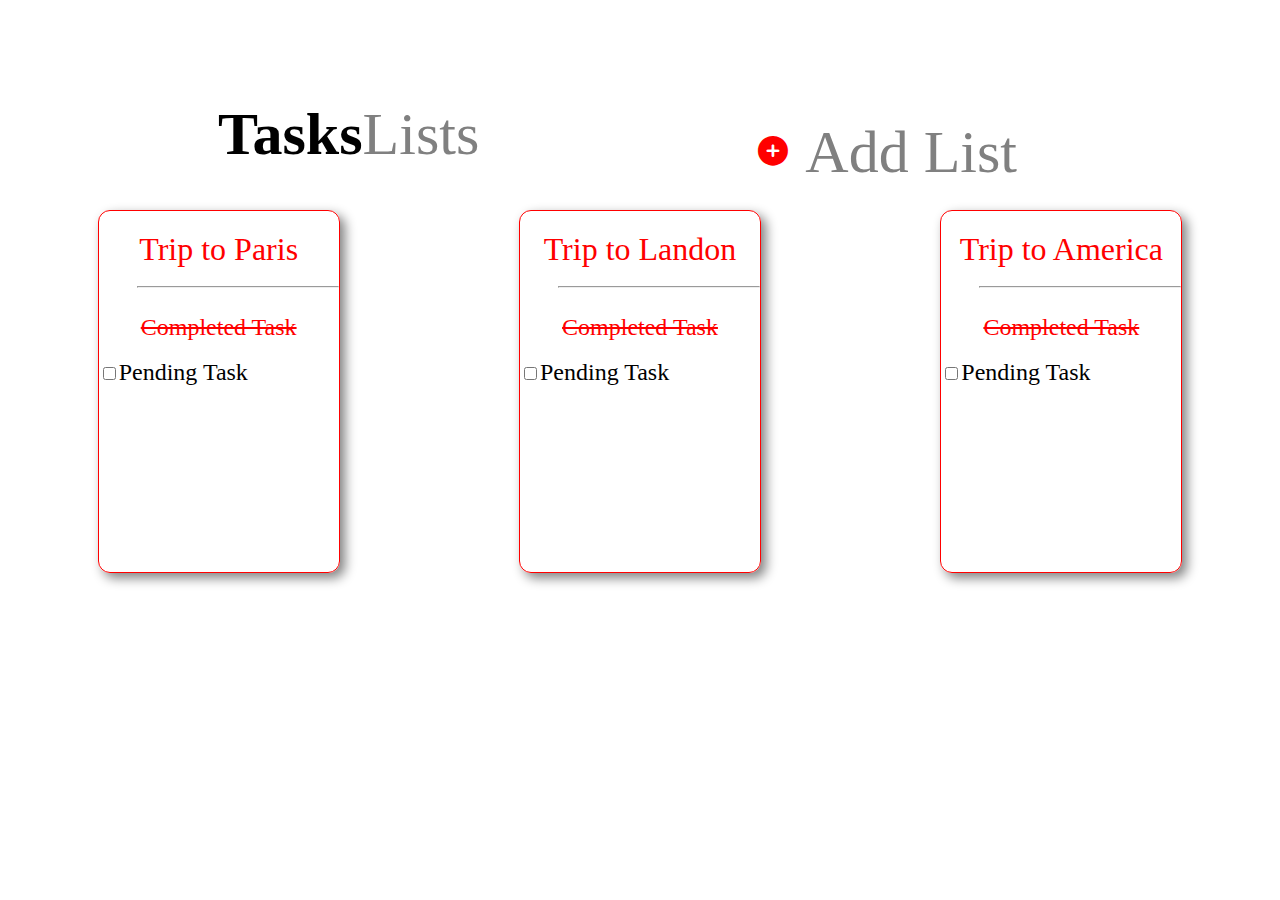
<file: index.html>
<!DOCTYPE html>
<html lang="en">
<head>
    <meta charset="UTF-8">
    <meta http-equiv="X-UA-Compatible" content="IE=edge">
    <meta name="viewport" content="width=device-width, initial-scale=1.0">
    <title>Document</title>
    <link rel="stylesheet" href="https://cdnjs.cloudflare.com/ajax/libs/font-awesome/6.0.0/css/all.min.css">
   <link rel="stylesheet" href="index.css">
</head>
<body>
    <div class="container">
        <div class="containerone">
            <div class="one">
                <span style="color: black;"><b>Tasks</b> </span> 
                <span>Lists</span> 
            </div>
            <div class="plus">
                <a href="index1.html" class="icon">
                    <span class="fa-solid fa-circle-plus"></span>
                </a>
                    <span class="list">Add List</span>
            </div>
    
        </div>
    </div>
    </div>


    <div class="box">
        <div class=" boxes box1"><a href="index2.html" style="text-decoration: none;">
            <div class="heading">Trip to Paris</div></a>
            <hr style="width:200px; margin-right:0px;"><br>
            <s style="color: red;  font-size: 24px;">Completed Task</s><br><br>
            <div class="checkbox"><input type="checkbox" name="pending task" id="">Pending Task</div>
        </div>
        <div class=" boxes box2">
            <div class="heading">Trip to Landon</div>
            <hr style="width:200px; margin-right:0px;"><br>
            <s style="color: red;  font-size: 24px;">Completed Task</s><br><br>
            <div  class="checkbox"><input type="checkbox" name="pending task" id="">Pending Task</div>
        </div>
        <div class="boxes box3">
            <div class="heading">Trip to America</div>
            <hr style="width:200px; margin-right:0px;"><br>
            <s style="color: red;  font-size: 24px;">Completed Task</s><br><br>
            <div class="checkbox"><input type="checkbox" name="Pending task">Pending Task</div>
        </div>

</body>
</html>
</file>
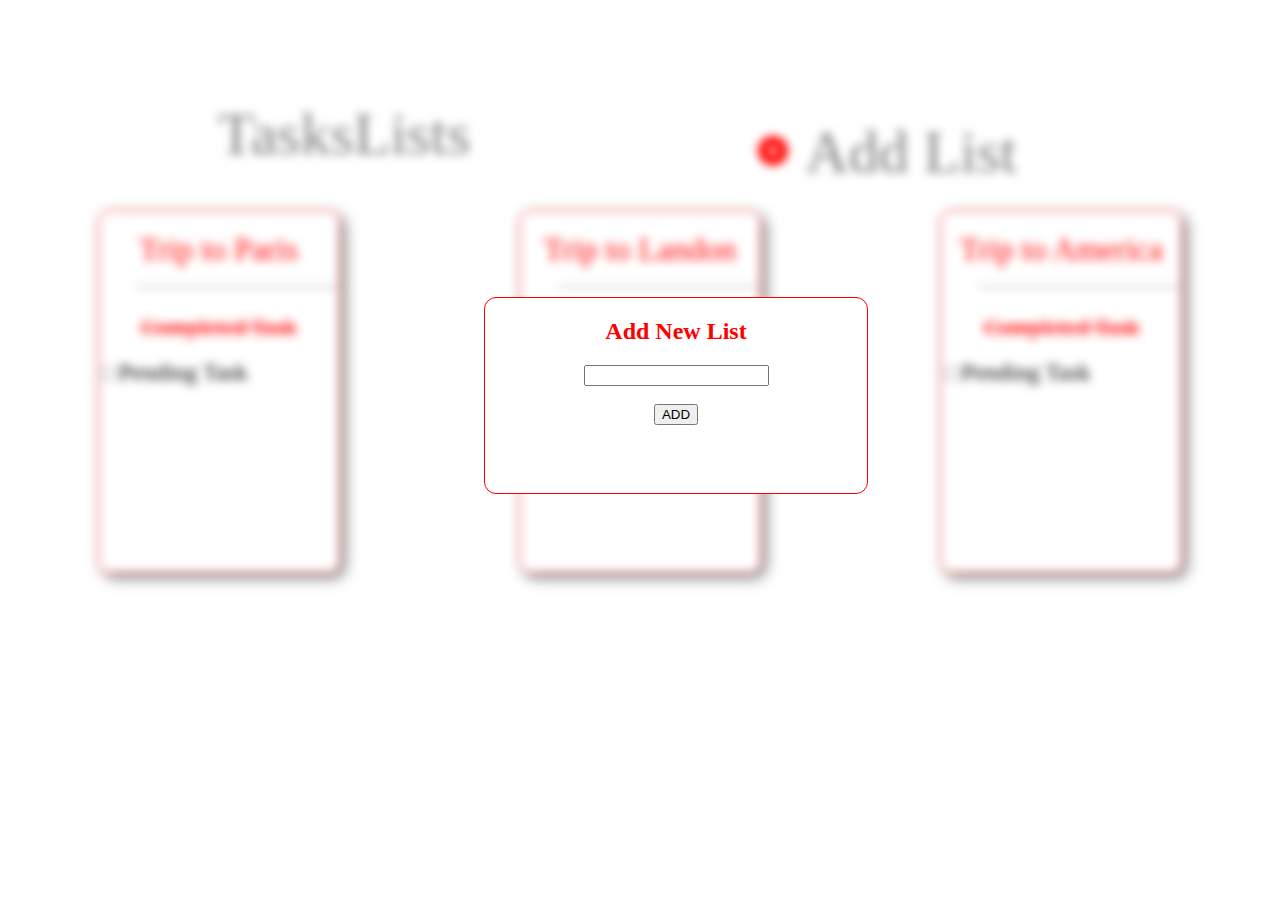
<file: index1.html>
<!DOCTYPE html>
<html lang="en">
<head>
    <meta charset="UTF-8">
    <meta http-equiv="X-UA-Compatible" content="IE=edge">
    <meta name="viewport" content="width=device-width, initial-scale=1.0">
    <title>Document</title>
    <link rel="stylesheet" href="https://cdnjs.cloudflare.com/ajax/libs/font-awesome/6.0.0/css/all.min.css">
   <link rel="stylesheet" href="index.css">
</head>
<body>
    <div class="index1">
        <div class="container">
            <div class="containerone">
                <div class="one">
                    <span >Tasks</span> 
                    <span>Lists</span> 
                </div>
                <div class="plus">
                    <a href="index1.html" class="icon">
                        <span class="fa-solid fa-circle-plus"></span>
                    </a>
                        <span class="list">Add List</span>
                </div>
        
            </div>
        </div>
    
    
        <div class="box">
            <div class=" boxes box1"><a href="" style="text-decoration: none;">
                <div class="heading">Trip to Paris</div></a>
                <hr style="width:200px; margin-right:0px;"><br>
                <s style="color: red;  font-size: 24px;">Completed Task</s><br><br>
                <div class="checkbox"><input type="checkbox" name="pending task" id="">Pending Task</div>
            </div>
            <div class=" boxes box2">
                <div class="heading">Trip to Landon</div>
                <hr style="width:200px; margin-right:0px;"><br>
                <s style="color: red;  font-size: 24px;">Completed Task</s><br><br>
                <div  class="checkbox"><input type="checkbox" name="pending task" id="">Pending Task</div>
            </div>
            <div class="boxes box3">
                <div class="heading">Trip to America</div>
                <hr style="width:200px; margin-right:0px;"><br>
                <s style="color: red;  font-size: 24px;">Completed Task</s><br><br>
                <div class="checkbox"><input type="checkbox" name="Pending task">Pending Task</div>
            </div>
    </div>
</div>
    <div class="addbox">
      <h2>Add New List</h2>  
      <input class="smallbox" type="text" name="">
      <br><br>
      <button>ADD</button>
    </div>
    

</body>
</html>
</file>
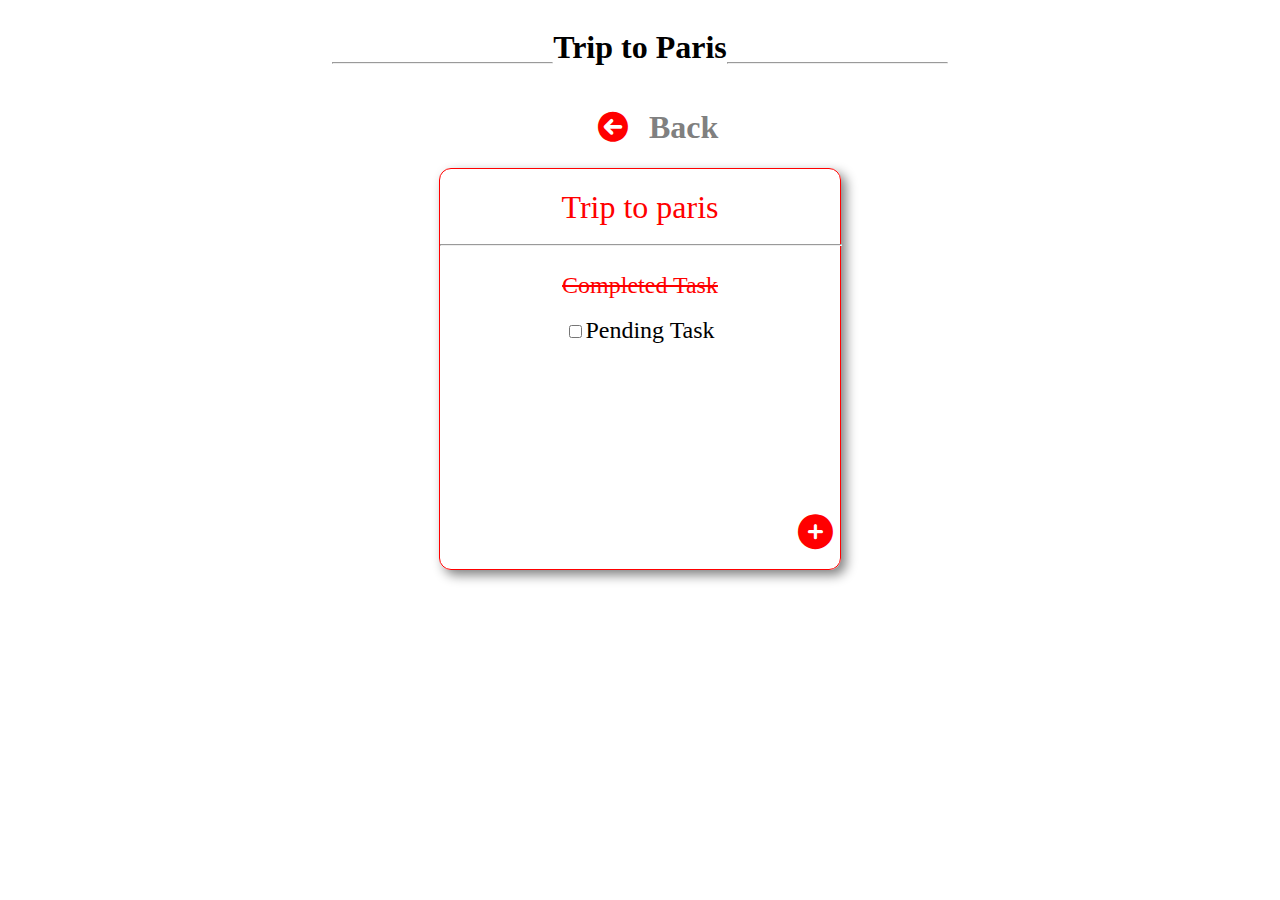
<file: index2.html>
<!DOCTYPE html>
<html lang="en">
<head>
    <meta charset="UTF-8">
    <meta http-equiv="X-UA-Compatible" content="IE=edge">
    <meta name="viewport" content="width=device-width, initial-scale=1.0">
    <title>Document</title>
    <link rel="stylesheet" href="index.css">
    <link rel="stylesheet" href="https://cdnjs.cloudflare.com/ajax/libs/font-awesome/6.0.0/css/all.min.css">
</head>
<body>
    <div class="paris">
        <hr style="width: 219px;margin-top: 54px; margin-right: 0px; height: 0px; ">
        <h1 style="font-size:xx-large;">Trip to Paris </h1>
        <hr style="width: 219px;margin-top: 54px; margin-left: 0px; height: 0px; ">
    </div>
    <div class="back">
        <a href="index.html" class="icon1"> <i class="fa-solid fa-circle-arrow-left"></i></a>
        <h1 class="back1" style="color: gray;">Back</h1>
    </div>
    <div class=" boxes box4">
        <div class="heading">Trip to paris</div>
        <hr style="width:400px; margin-right:0px;"><br>
        <s style="color: red;  font-size: 24px;">Completed Task</s><br><br>
        <div  class="checkbox2"><input type="checkbox" name="pending task">Pending Task</div>
        <a href="index3.html" class="lastbutton"><i class="fa-solid fa-circle-plus"></i></a>
    </div>
</body>
</html>
</file>
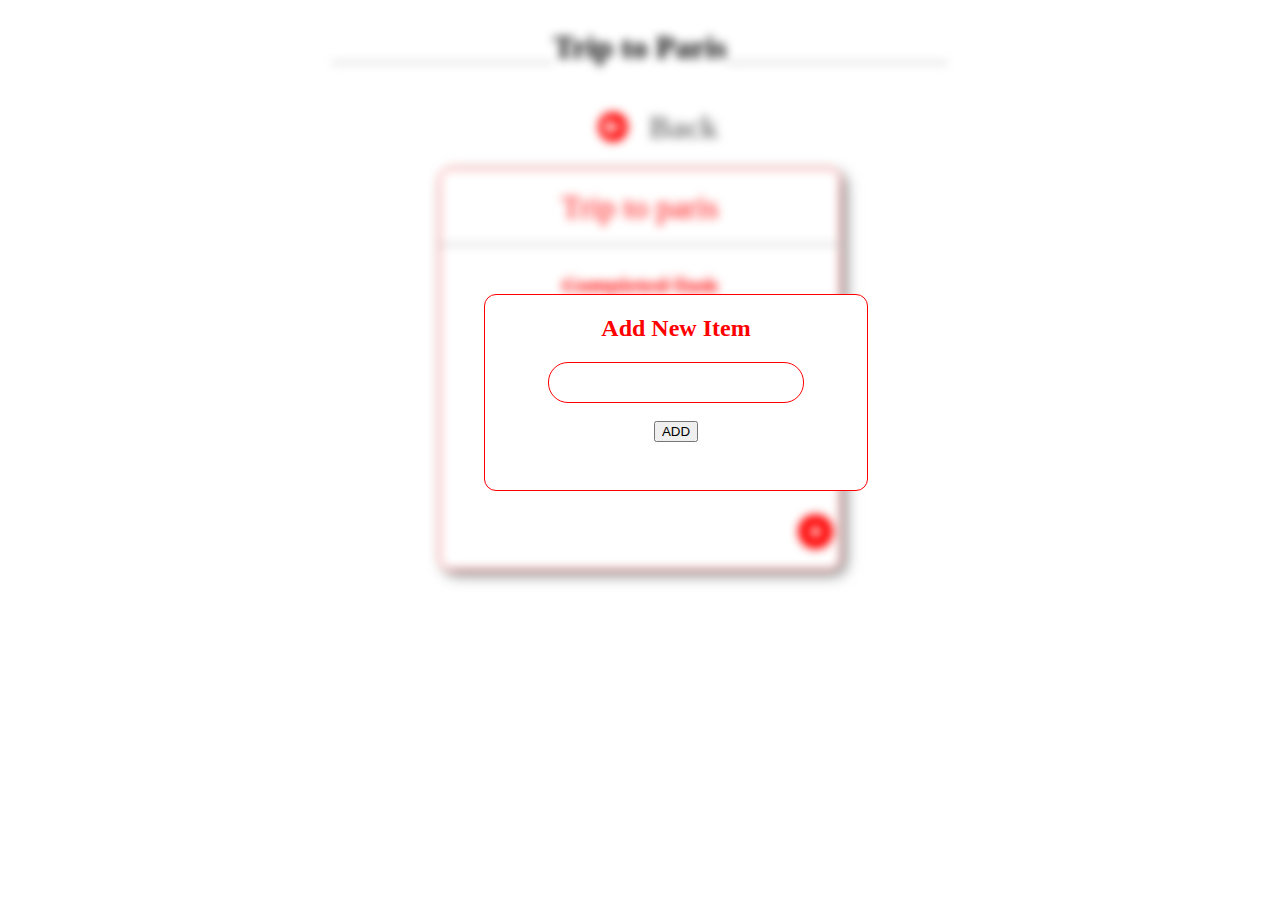
<file: index3.html>
<!DOCTYPE html>
<html lang="en">
<head>
    <meta charset="UTF-8">
    <meta http-equiv="X-UA-Compatible" content="IE=edge">
    <meta name="viewport" content="width=device-width, initial-scale=1.0">
    <title>Document</title>
    <link rel="stylesheet" href="index.css">
    <link rel="stylesheet" href="https://cdnjs.cloudflare.com/ajax/libs/font-awesome/6.0.0/css/all.min.css">
</head>
<body>
    <div class="index1">
        <div class="paris">
            <hr style="width: 219px;margin-top: 54px; margin-right: 0px; height: 0px; ">
            <h1 style="font-size:xx-large;">Trip to Paris </h1>
            <hr style="width: 219px;margin-top: 54px; margin-left: 0px; height: 0px; ">
        </div>
        <div class="back">
            <a href="index.html" class="icon1"> <i class="fa-solid fa-circle-arrow-left"></i></a>
            <h1 class="back1" style="color: gray;">Back</h1>
        </div>
        <div class=" boxes box4">
            <div class="heading">Trip to paris</div>
            <hr style="width:400px; margin-right:0px;"><br>
            <s style="color: red;  font-size: 24px;">Completed Task</s><br><br>
            <div  class="checkbox2"><input type="checkbox" name="pending task">Pending Task</div>
            <a href="index3.html" class="lastbutton"><i class="fa-solid fa-circle-plus"></i></a>
        </div>
    </div>
    <div class="addbox">
        <h2>Add New Item</h2>
        <input class="border"type="text" name="" id="">
        <br>
        <br>
        <button>ADD</button>
    </div>
 
</body>
</html>
</file>
<file: index.css>
.container{
    margin-top: 100px;
    margin-left: 150px;
    margin-right:150px;
} 
.containerone{
    font-size:x-large;
    display: flex;
    justify-content: flex-start;
    flex-direction: row;
    justify-content: space-between;
}
.one{
    display: flex;
    justify-content: flex-start;
    flex-direction: row;
    margin-left:60px;
    margin-bottom: 41px;
    font-size:60px;
    color: gray;
}
.plus{
    display: flex;
    display: flex;
    justify-content: flex-end;
    flex-direction: row;
    justify-content: space-between;
    margin-right:105px;
    margin-top: 18px;
    
}
.list
{
color: gray;
font-size: 60px;
}

.icon{
    text-decoration: none;
    color: red ;
    font-size: 30px;
    width: 47px;
    height: 19px; 
    text-align:center ;
    margin-top:18px;
    display: flex;
    justify-content: flex-end;
    flex-direction: row;
    justify-content: space-between;
}
.box{
    display: grid;
    grid-template-columns: auto auto auto;
    margin :auto;
    text-align: center;
   
}
.boxes{
    margin: auto;
    border:1px solid red;
    border-radius: 12px;
    box-shadow: 5px 5px 12px grey;
    height: 361px;
    width: 240px;
}
.heading{
    font-size: 32px;
    color:red;
    padding-top: 20px;
    padding-bottom:10px ;
}
.checkbox{
    text-align:left;
    font-size: 24px;
}
.index1
{
    z-index: -1;
    filter: blur(5px);
}
.addbox
{
    z-index: 1;
    border: 1px solid red;
    border-radius: 12px;
    color: red;
    text-align: center;
    height: 195px;
    width: 382px;
    position: relative;
    top: -276px;
    left: 448px;
    left: 476px;
    background-color: white;
}
.botton
    {
        background-color: red;
        border:1px solid red;
        border-radius: 22px;
        color: white;
        height: 35px;
        width: 81px;
    }
   
.border{
     border:1px solid red;
     height: 37px;
     width: 250px;
     border-radius: 20px;
    }
.paris
{
    margin: auto;
    display: flex;
    flex-direction: row;
}    
.parispage
{
    text-align: center;
    margin-top: 30px;
} 
.back
{
    margin-left: 590px;
    display: inline-block;
}   
.icon1{
    margin:auto;
    text-decoration: none;
    color: red ;
    font-size: 30px;
    width: 47px;
    height: 19px;
    display:inline-block;
} 
.back1
{
    display: inline-block;
}
.parisbox
{
    text-align: center;
    margin: auto;
    border:1px solid red;
    border-radius: 12px;
    box-shadow: 5px 5px 12px grey;
    height: 367px;
    width: 443px
}
.top
{
    font-size: 32px;
    color:red;
    padding-top: 20px;
    padding-bottom:10px ; 
}
.checkbox2
{
    text-align:center;
    font-size: 24px;
}
.box4
{
    margin: auto;
    border:1px solid red;
    border-radius: 12px;
    box-shadow: 5px 5px 12px grey;
    height: 400px;
    width: 400px; 
    text-align: center;
}
.lastbutton{

    text-decoration: none;
    color: red ;
    width: 50px;
    height: 25px;
    font-size: 35px;
    display:inline-block; 
    position: relative;
    top: 170px;
    left: 175px;
}
</file>
